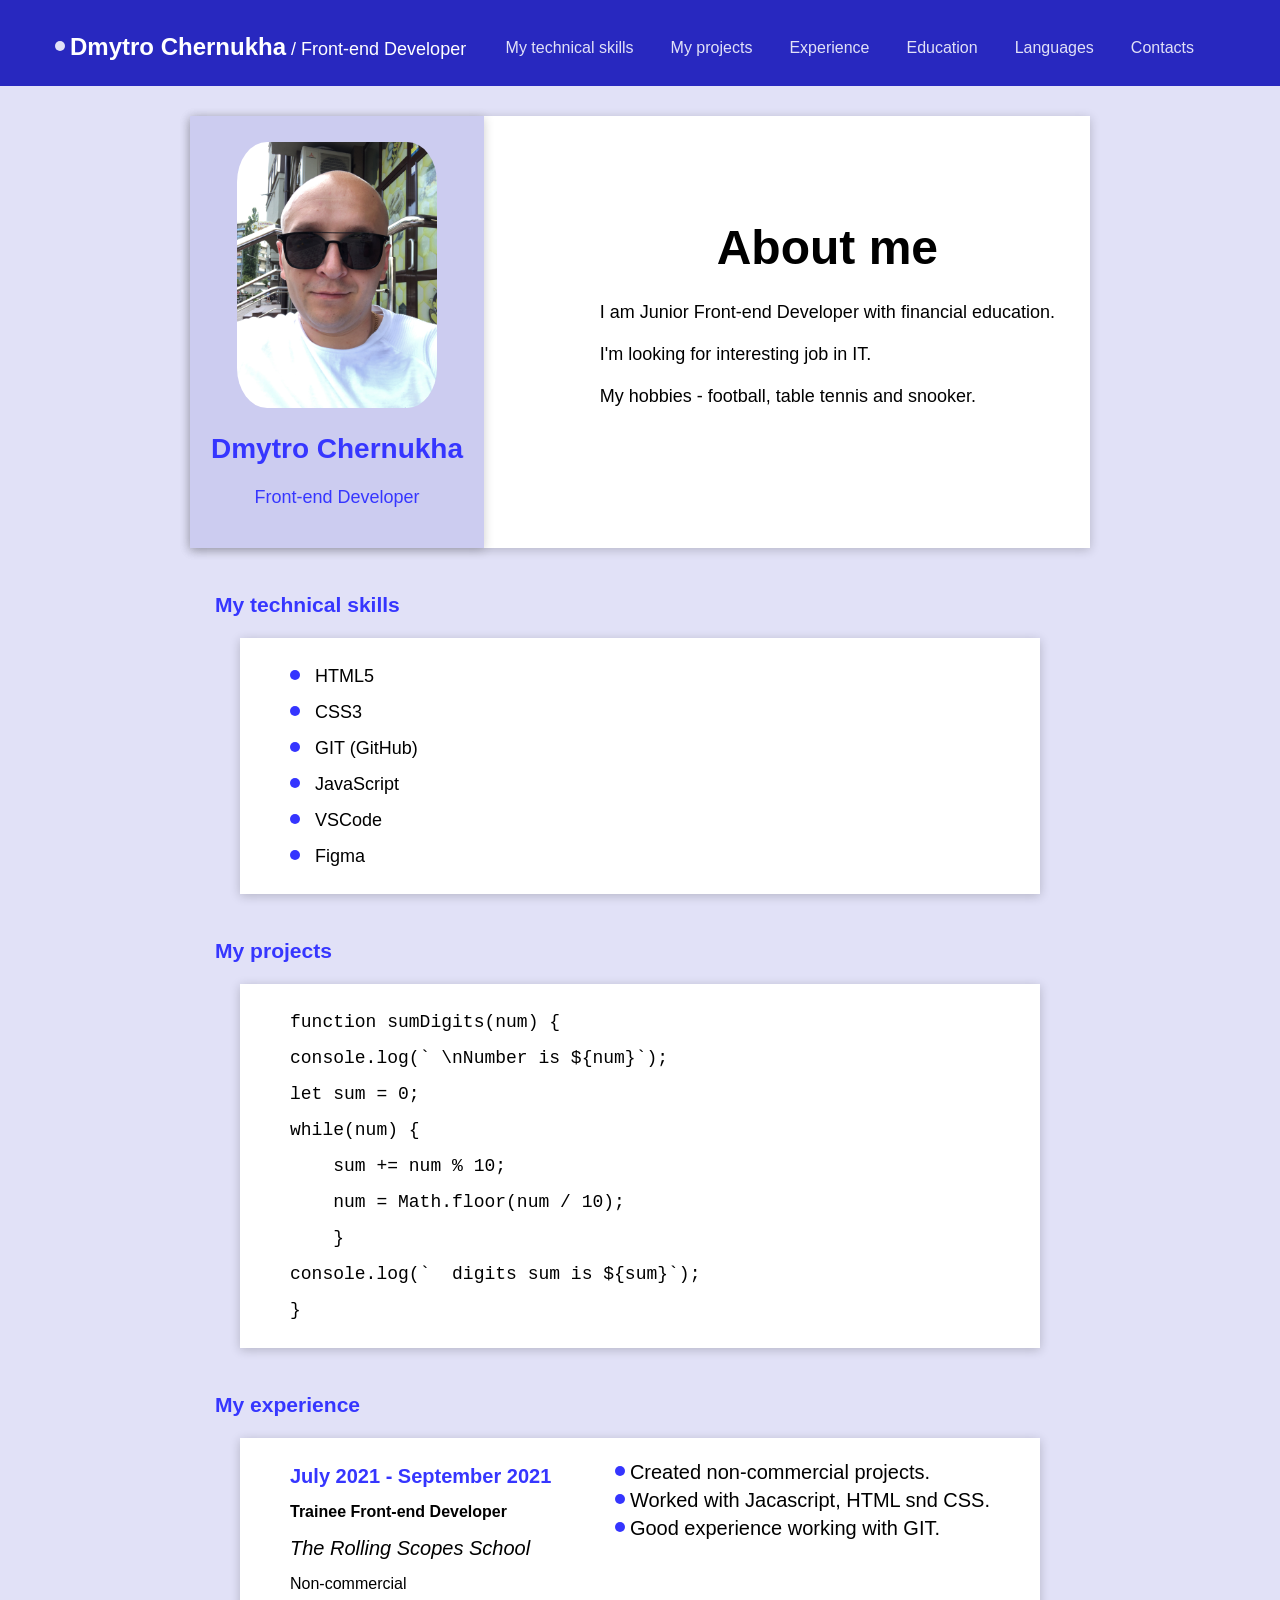
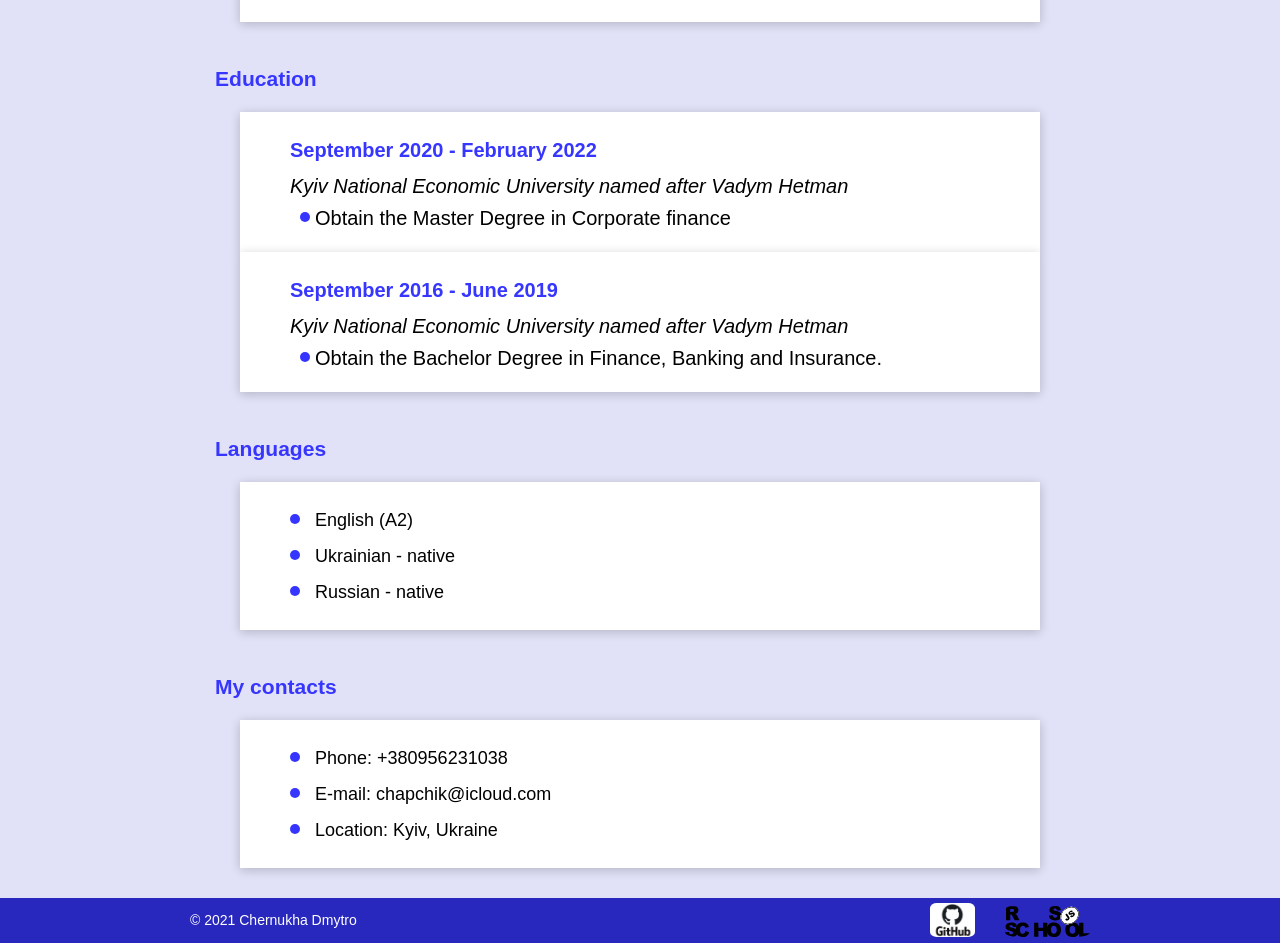
<file: rsschool-cv-html/index.html>
<!DOCTYPE html>
<html lang="en">

<head>
    <meta charset="UTF-8">
    <meta http-equiv="X-UA-Compatible" content="IE=edge">
    <meta name="viewport" content="width=device-width, initial-scale=1.0">
    <title> Dmytro Chernukha</title>
    <link rel="stylesheet" href="style.css">
</head>

<body>
    <header>
        <div class="header__content">
            <div class="container">
                <div class="header__content__inner">
                    <div class="header__title">
                        <span class="header__title__name">Dmytro Chernukha</span>
                        <span class="header__title__text">/ Front-end Developer</span>
                    </div>
                    <nav>
                        <ul class="header__nav">
                            <li><a href="#my__technical__skills">My technical skills</a></li>
                            <li><a href="#my__projects">My projects</a></li>
                            <li><a href="#my__experience">Experience</a></li>
                            <li><a href="#my__education">Education</a></li>
                            <li><a href="#my__languages">Languages</a></li>
                            <li><a href="#my__contacts">Contacts</a></li>
                        </ul>
                    </nav>
                </div>
            </div>
        </div>
    </header>

    <main>
        <div class="main__wrapper">
            <section class="about__me">
                <div class="about__me__inner">
                    <div class="about__me__left">
                        <img src="images/photo.JPG" alt="">
                        <h1 class="about__me__name">Dmytro Chernukha</h1>
                        <p class="about__me__vacation">Front-end Developer</p>
                    </div>
                    <div class="about__me__right">
                        <h2 class="about__me__title">About me</h2>
                        <div class="about__me__text">
                            <p>I am Junior Front-end Developer with financial education.</p>
                            <p>I'm looking for interesting job in IT.</p>
                            <p>My hobbies - football, table tennis and snooker.</p>
                        </div>
                    </div>
                </div>
            </section>
            <section class="my__technical__skills" id="my__technical__skills">
                <div class="my__technical__skills__inner">
                    <div class="my__technical__skills__title">
                        <h3>My technical skills</h3>
                    </div>
                    <div class="my__technical__skills__text">
                        <ul>
                            <li>HTML5</li>
                            <li>CSS3</li>
                            <li>GIT (GitHub)</li>
                            <li>JavaScript</li>
                            <li>VSCode</li>
                            <li>Figma</li>
                        </ul>
                    </div>
                </div>
            </section>
            <section class="my__projects" id="my__projects">
                <div class="my__projects__inner">
                    <div class="my__projects__title">
                        <h3>My projects</h3>
                    </div>
                    <div class="my__projects__text">
                        <pre>
<code>function sumDigits(num) {
console.log(` \nNumber is ${num}`);                            
let sum = 0;                            
while(num) {
    sum += num % 10;
    num = Math.floor(num / 10);
    }
console.log(`  digits sum is ${sum}`);
}</code>
</pre>
                    </div>
                </div>
            </section>
            <section class="my__experience" id="my__experience">
                <div class="my__experience__inner">
                    <div class="my__experience__title">
                        <h3>My experience</h3>
                    </div>
                    <div class="my__experience__text">
                        <div class="my__experience__left">
                            <div class="my__experience__left__date">July 2021 - September 2021</div>
                            <div class="my__experience__left__vacation">Trainee Front-end Developer</div>
                            <div class="my__experience__left__company">The Rolling Scopes School</div>
                            <div class="my__experience__left__type">Non-commercial</div>
                        </div>
                        <div class="my__experience__right">
                            <ul>
                                <li>Created non-commercial projects.</li>
                                <li>Worked with Jacascript, HTML snd CSS.</li>
                                <li>Good experience working with GIT.</li>
                            </ul>
                        </div>
                    </div>
                </div>
            </section>
            <section class="my__education" id="my__education">
                <div class="my__education__inner">
                    <div class="my__education__title">
                        <h3>Education</h3>
                    </div>
                    <div class="my__education__item1">
                        <div class="my__education__text">
                            <div class="my__education__left">
                                <div class="my__education__left__date">September 2020 - February 2022 </div>
                                <div class="my__education__left__company">Kyiv National Economic University named after
                                    Vadym Hetman</div>
                                <div class="my__education__right">
                                    <ul>
                                        <li>Obtain the Master Degree in Corporate finance</li>
                                    </ul>
                                </div>
                            </div>
                        </div>
                    </div>
                    <div class="my__education__item2">
                        <div class="my__education__text">
                            <div class="my__education__left">
                                <div class="my__education__left__date">September 2016 - June 2019 </div>
                                <div class="my__education__left__company">Kyiv National Economic University named after
                                    Vadym Hetman</div>
                                <div class="my__education__right">
                                    <ul>
                                        <li>Obtain the Bachelor Degree in Finance, Banking and Insurance.</li>
                                    </ul>
                                </div>
                            </div>
                        </div>
                    </div>
            </section>
            <section class="my__languages" id="my__languages">
                <div class="my__languages__inner">
                    <div class="my__languages__title">
                        <h3>Languages</h3>
                    </div>
                    <div class="my__languages__text">
                        <ul>
                            <li>English (A2)</li>
                            <li>Ukrainian - native</li>
                            <li>Russian - native</li>
                        </ul>
                    </div>
                </div>
            </section>
            <section class="my__contacts" id="my__contacts">
                <div class="my__contacts__inner">
                    <div class="my__contacts__title">
                        <h3>My contacts</h3>
                    </div>
                    <div class="my__contacts__text">
                        <ul>
                            <li>Phone: +380956231038</li>
                            <li>E-mail: chapchik@icloud.com</li>
                            <li>Location: Kyiv, Ukraine</li>
                        </ul>
                    </div>
                </div>
            </section>
        </div>
    </main>
    <footer>
        <div class="footer__inner">
            <div class="footer__author">
                © 2021 Chernukha Dmytro
            </div>
            <div class="footer__links">
                <div class="footer__github"><a href="https://github.com/Chapchik"><img src="images/GitHub.jpg"
                            alt=""></a></div>
                <div class="footer__rs"><a href="https://rs.school/js/"><img src="images/rs_school_js.svg" alt=""></a>
                </div>
            </div>
        </div>
    </footer>
</body>

</html>
</file>
<file: rsschool-cv-html/style.css>
* {
    box-sizing: border-box;
}
a {
    text-decoration: none;
    display: inline-block;
}
ul, li {
    list-style: none;
    margin: 0;
    padding: 0;
}
.container {
    max-width: 1170px;
    margin: 0 auto;
    padding: 0 15px;
}
body {
    font-family: Arial, Helvetica, sans-serif;
    font-size: 18px;
    font-weight: 400;
    line-height: 24px;
    color: #FFFFFF;
    background-color: #e1e1f7;
    margin: 0;
}
header {
    background-color: #2828bf;
    margin: 0;
}
.header__content {
    padding: 35px 0px 25px;
}
.header__content__inner {
    display: flex;
    justify-content: space-between;
}
.header__nav li {
    display: inline-block;
}
.header__nav a {
    color: #e1e1f7;
    font-size: 16px;
    line-height: 24px;
    padding: 0px 16px;
    transition: all .3s;
}
.header__nav a:hover {
    background-color: #e1e1f7;
    color: #2828bf;
    border-radius: 50%;
}
.header__nav li + li {
    padding-left: 0;
}
.header__title__name {
    font-size: 24px;
    font-weight: 700;
    position: relative;
}
.header__title__name:before {
    content: "";
    position: absolute;
    left: -15px;
    top: 8px;
    width: 10px;
    height: 10px;
    background-color: #e1e1f7;
    border-radius: 50%;
}
.main__wrapper {
    max-width: 900px;
    margin: 30px auto;
}
.about__me__inner {
    display: flex;
    justify-content: space-between;
    background-color: #fff;
    box-shadow: 0 2px 10px rgba(0,0,0,.2);
}
img {
    width: 200px;
    border-radius: 15%;
    margin-top: 5px;
}
.about__me__left {
    text-align: center;
    border: 1px solid #ccccf0;
    padding: 20px;
    background-color: #ccccf0;
    color: #3636ff;
    box-shadow: 0 2px 10px rgba(0,0,0,.2);
}
.about__me__name {
    font-size: 28px;
}
.about__me__right {
    text-align: left;
    padding: 20px;
    padding-right: 35px;
    margin-top: 60px;
    color: #000000;  
}
.about__me__title {
    text-align: center;
    font-size: 48px;
}
.my__technical__skills__inner,
.my__projects__inner,
.my__experience__inner, 
.my__education__inner,
.my__languages__inner,
.my__contacts__inner {
    margin-top: 45px;
    color: #000000;
}
.my__technical__skills__title,
.my__projects__title,
.my__experience__title,
.my__education__title,
.my__languages__title,
.my__contacts__title {
    padding-left: 25px;
    color: #3636ff;
}
.my__technical__skills__text,
.my__languages__text,
.my__contacts__text {
    background-color: #FFFFFF;
    margin-left: 50px;
    margin-right: 50px;
    padding: 20px 50px 20px 65px;
    line-height: 36px;
    box-shadow: 0 2px 10px rgba(0,0,0,.2);
}
.my__technical__skills__text li,
.my__languages__text li,
.my__contacts__inner li {
    position: relative;
    padding-left: 10px;
}
.my__technical__skills__text li:before,
.my__languages li:before,
.my__contacts__inner li:before {
    content: "";
    position: absolute;
    left: -15px;
    top: 12px;
    width: 10px;
    height: 10px;
    background-color: #3535ff;
    border-radius: 50%;
}
.my__projects__text pre {
    background-color: #FFFFFF;
    margin-left: 50px;
    margin-right: 50px;
    padding: 20px 50px;
    line-height: 36px;
    box-shadow: 0 2px 10px rgba(0,0,0,.2);
}
.my__experience__text,
.my__education__text {
    background-color: #FFFFFF;
    margin-left: 50px;
    margin-right: 50px;
    padding: 20px 50px;
    line-height: 36px;
    box-shadow: 0 2px 10px rgba(0,0,0,.2);
    display: flex;
    justify-content: space-between;
}
.my__experience__left,
.my__education__left {
    /* font-size: 36px;
    font-weight: 900; */
}
.my__experience__left__date,
.my__education__left__date {
    font-size: 20px;
    font-weight: 900;
    color: #3636ff;
}
.my__experience__left__vacation {
    font-size: 16px;
    font-weight: 700;
}
.my__experience__left__company,
.my__education__left__company {
    font-size: 20px;
    font-weight: 500; 
    font-style: italic;
}
.my__experience__left__type {
    font-size: 16px;
    font-weight: 500;
}
.my__experience__right,
.my__education__right {
    padding-left: 25px;
    font-size: 20px;
    line-height: 28px;
}
.my__experience__right li,
.my__education__right li{
    position: relative;
}
.my__experience__right li:before,
.my__education__right li:before {
    content: "";
    position: absolute;
    left: -15px;
    top: 8px;
    width: 10px;
    height: 10px;
    background-color: #3535ff;
    border-radius: 50%;
}
footer {
    background-color: #2828bf; 
    margin: 0;  
}
.footer__inner {
    max-width: 900px;
    margin: 0px auto;
    display: flex;
    justify-content: space-between;
} 
.footer__github img {
    width: 45px;
}
.footer__rs img {
    width: 85px;  
}
.footer__github {
    display: inline-block;
    margin-right: 25px;
}
.footer__rs {
    display: inline-block; 
}
.footer__author {
    margin-top: 10px;
    font-size: 14px;
}
</file>
